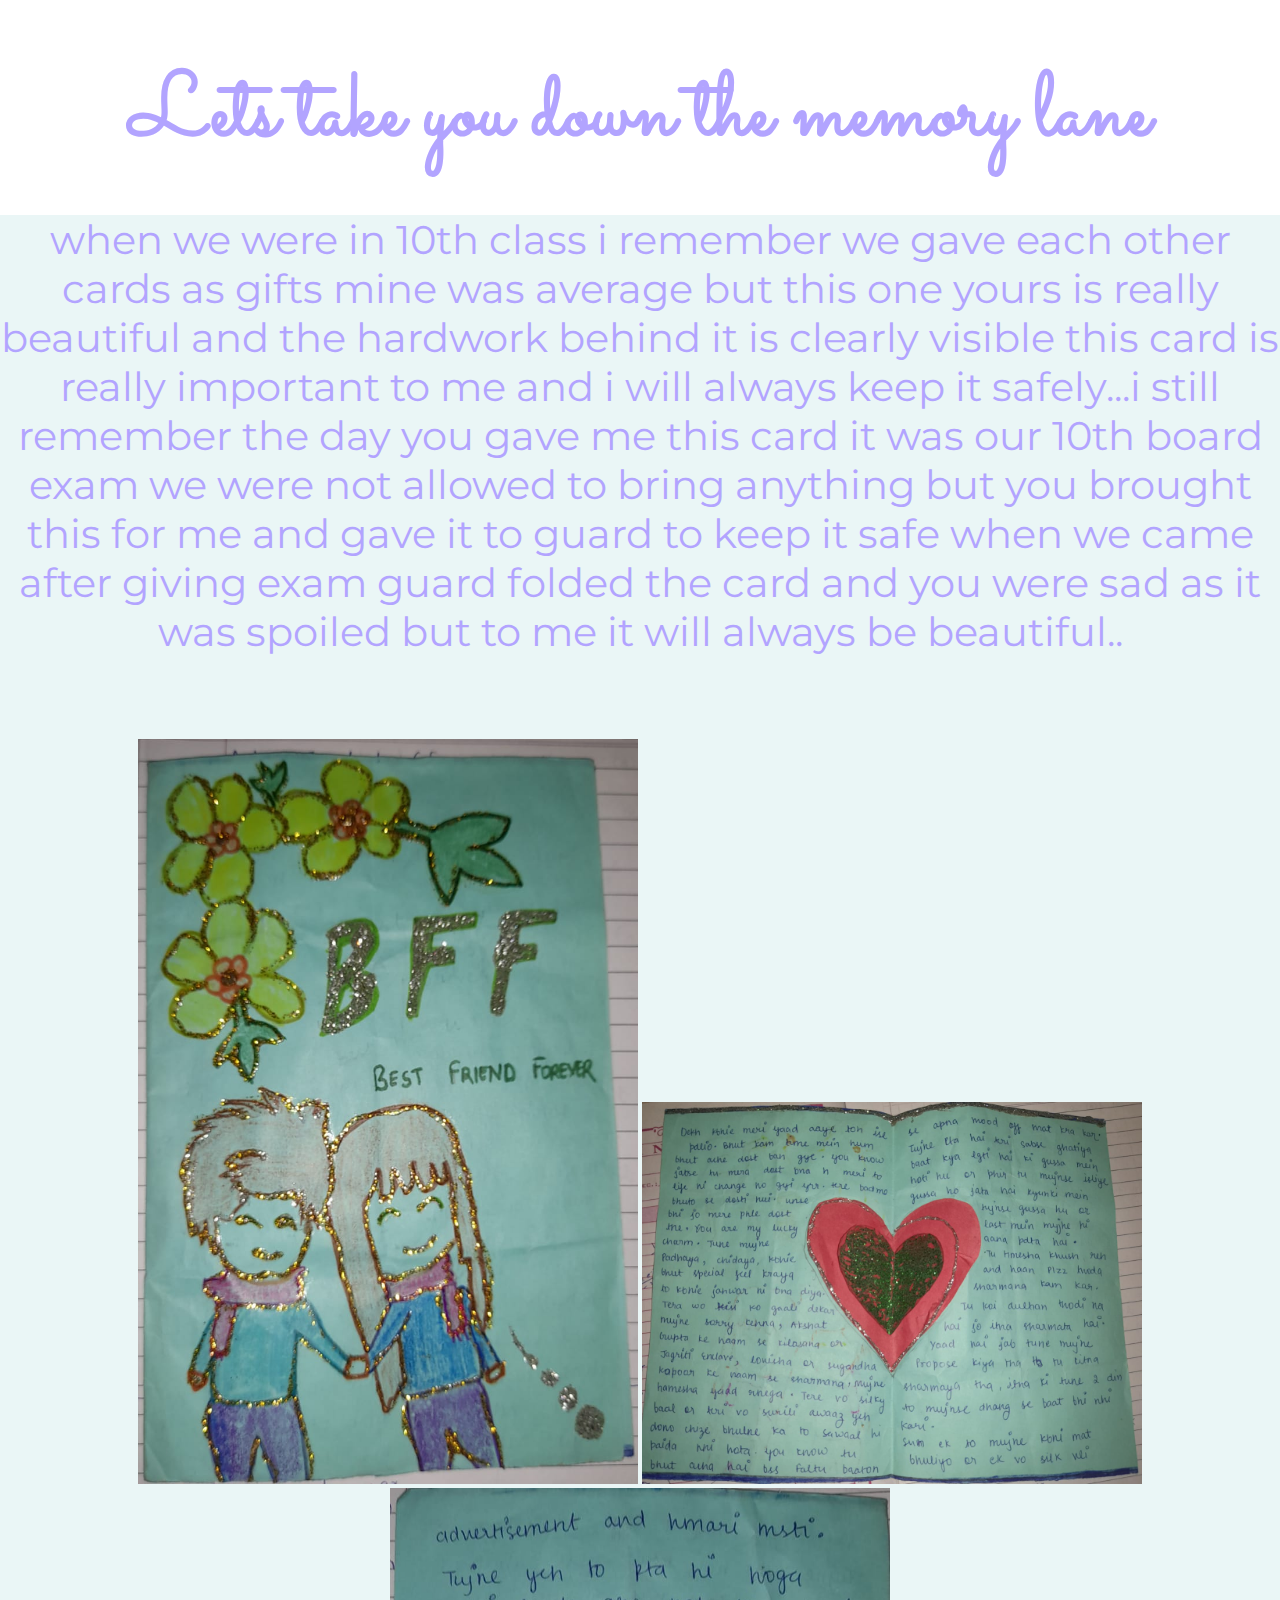
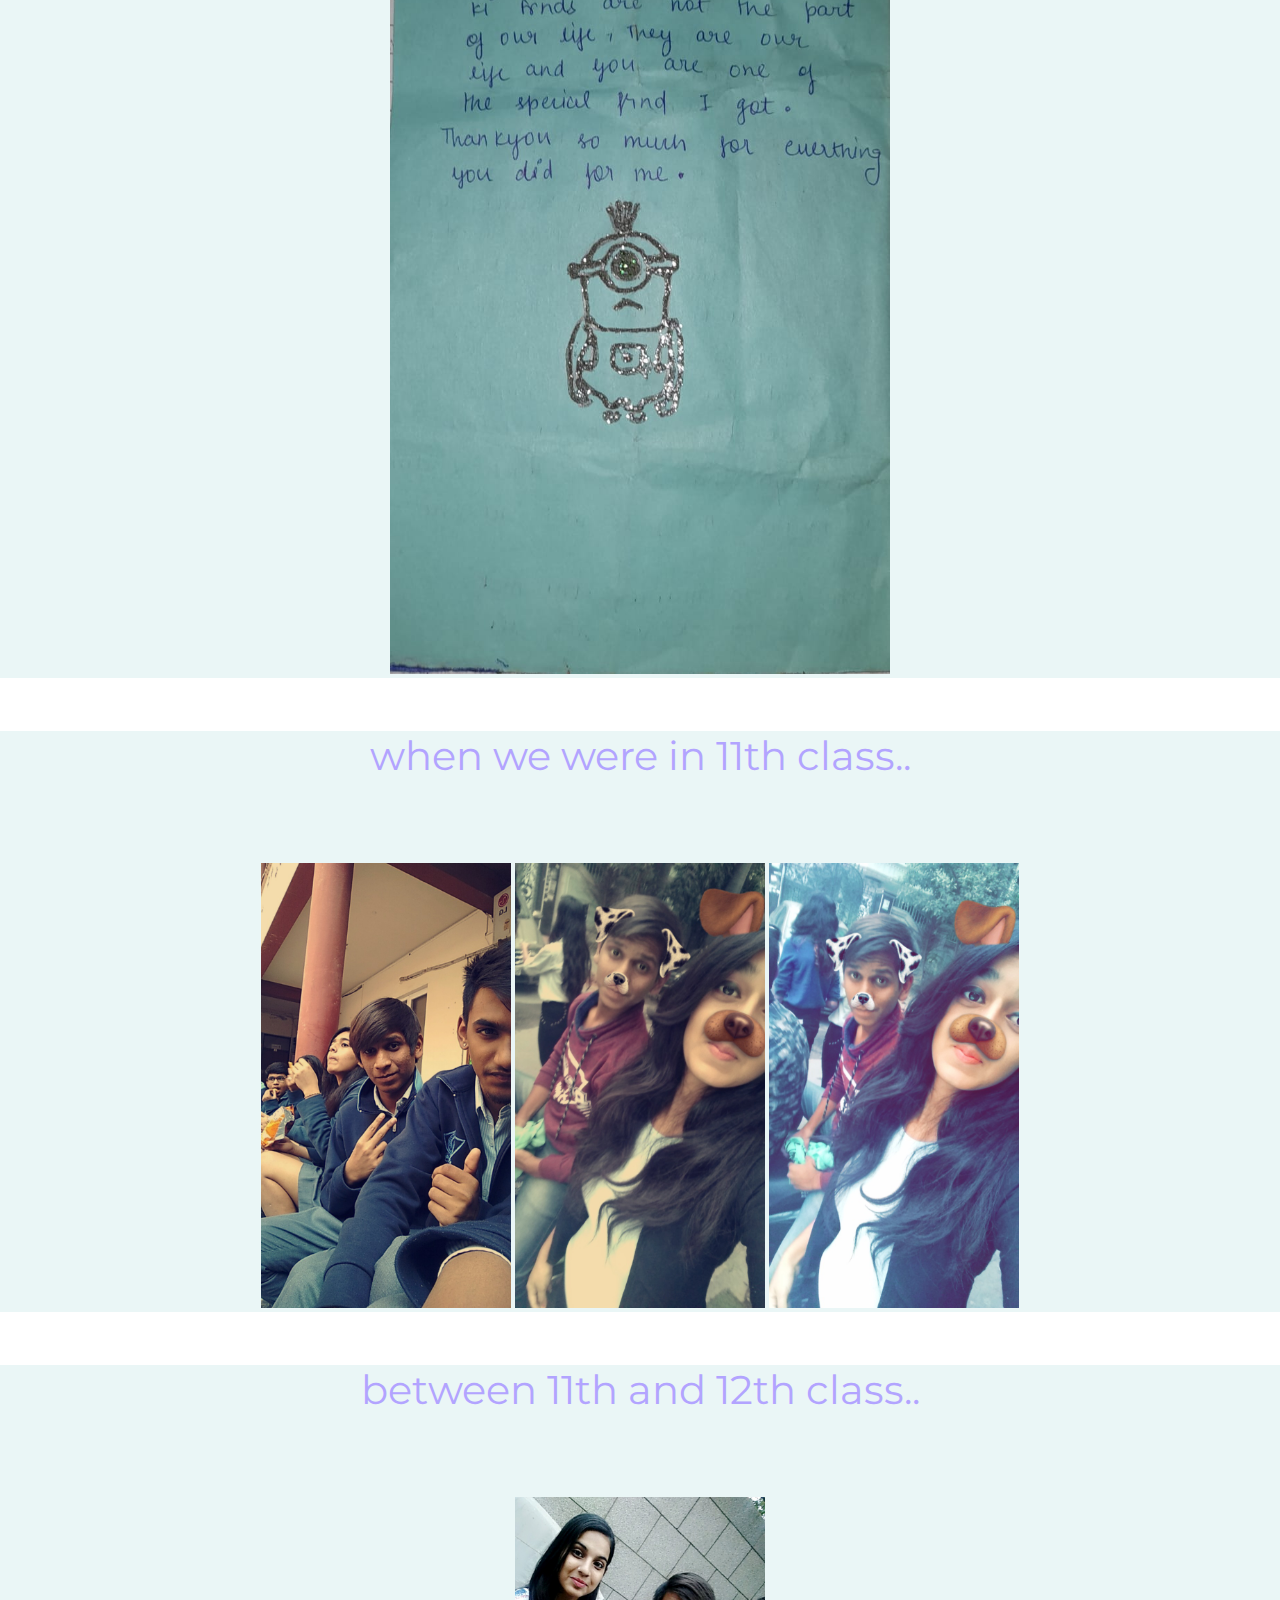
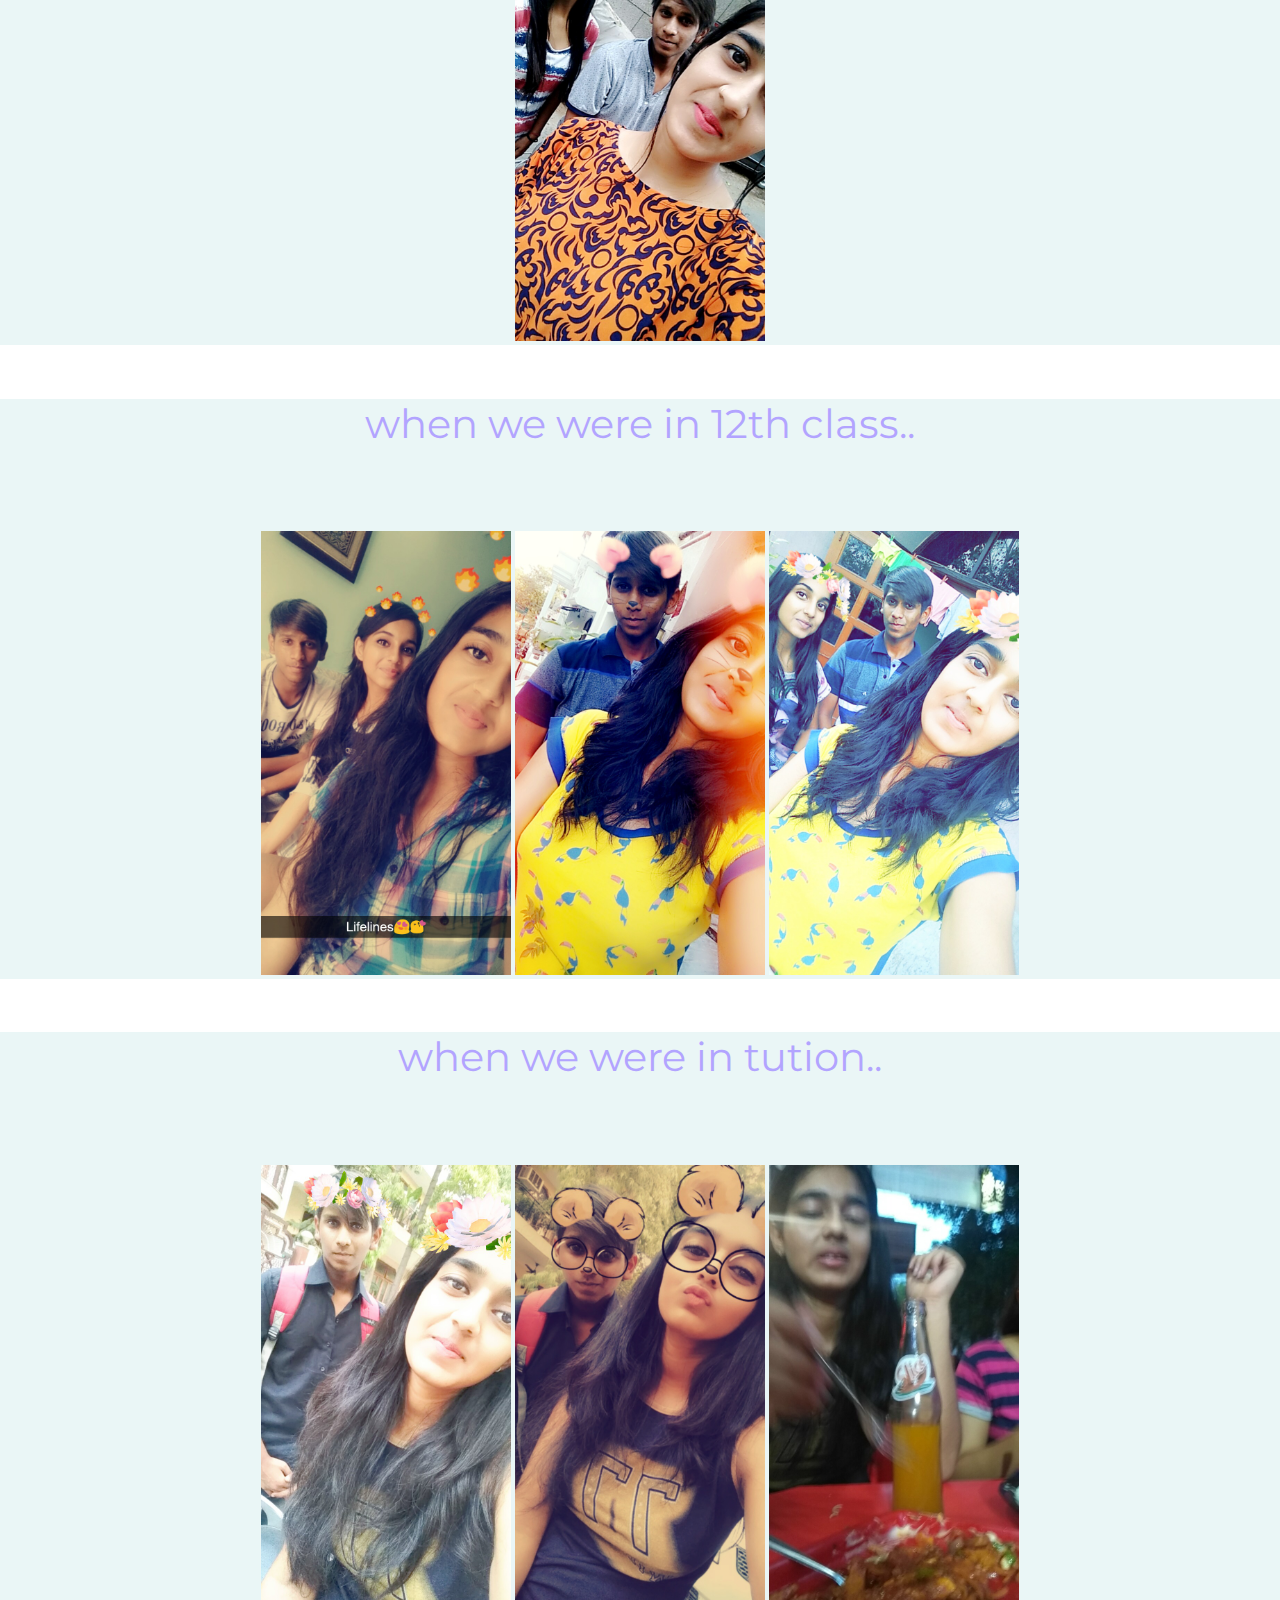
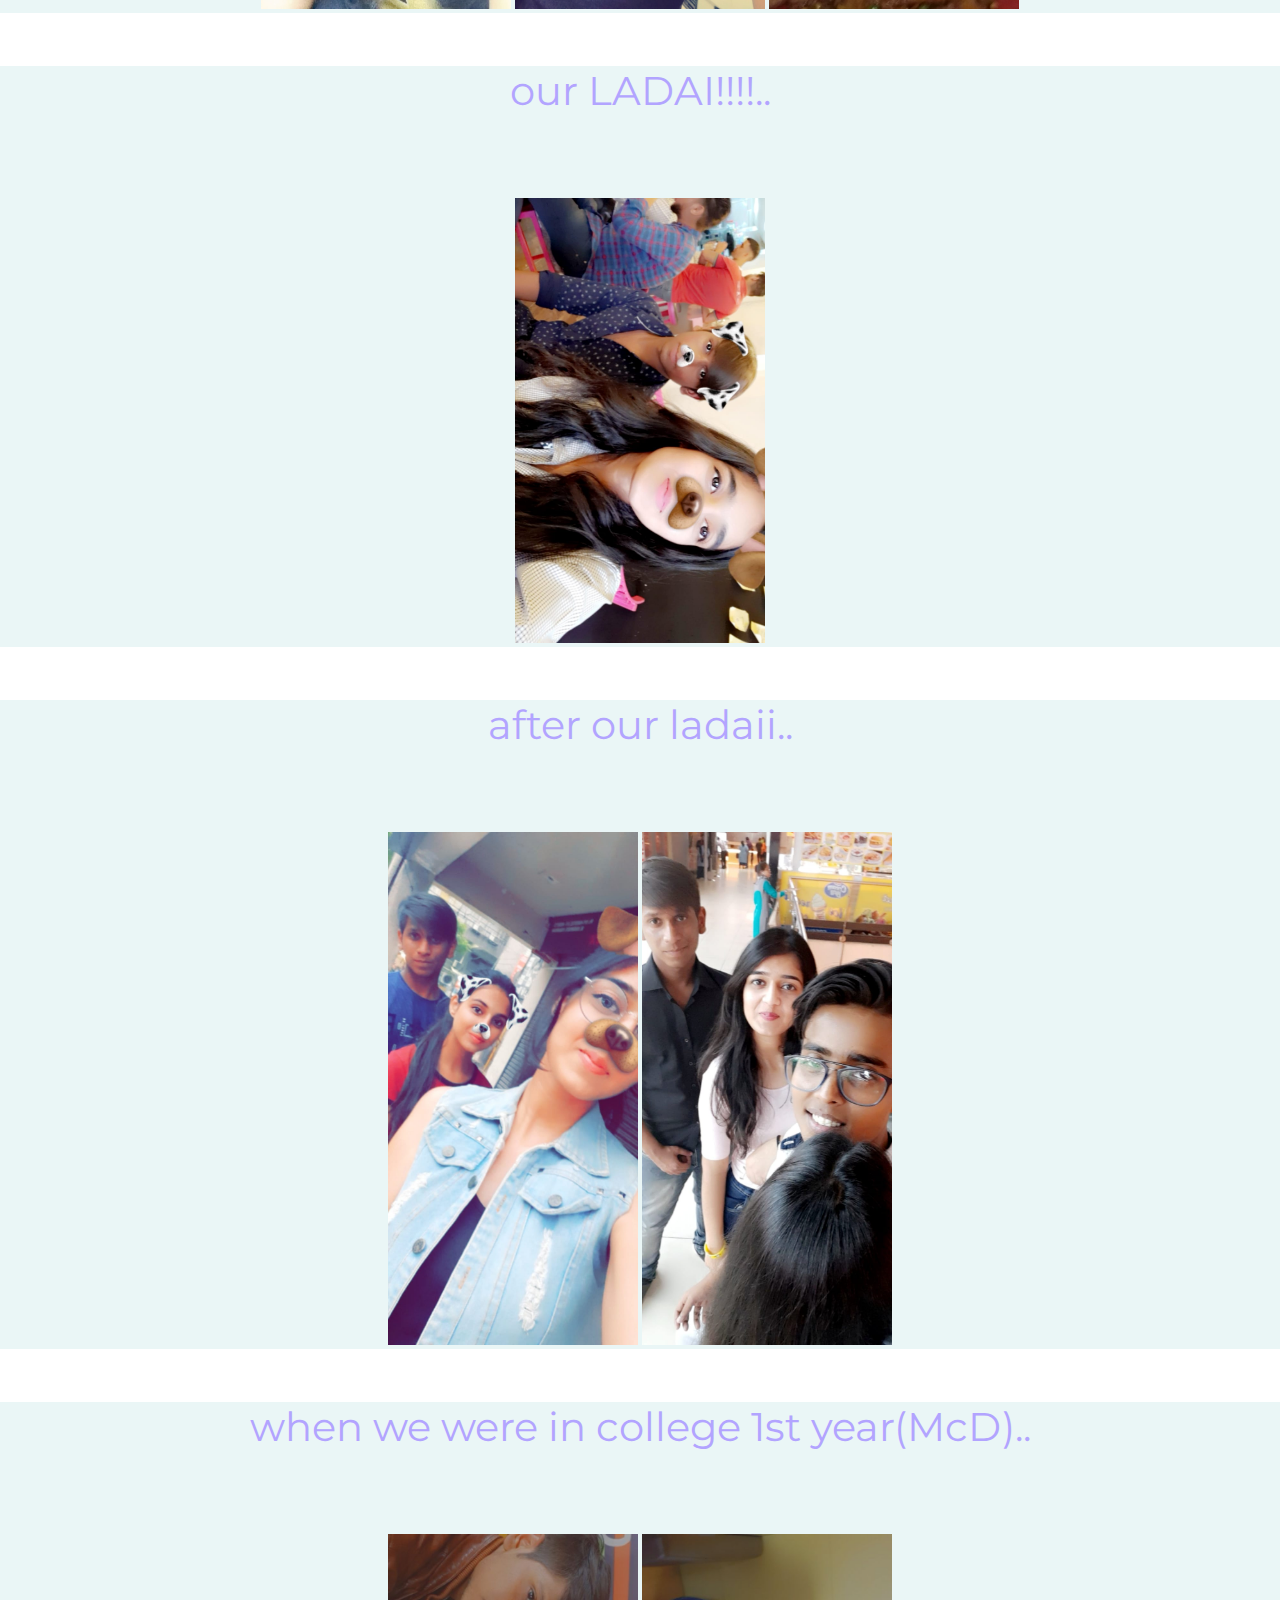
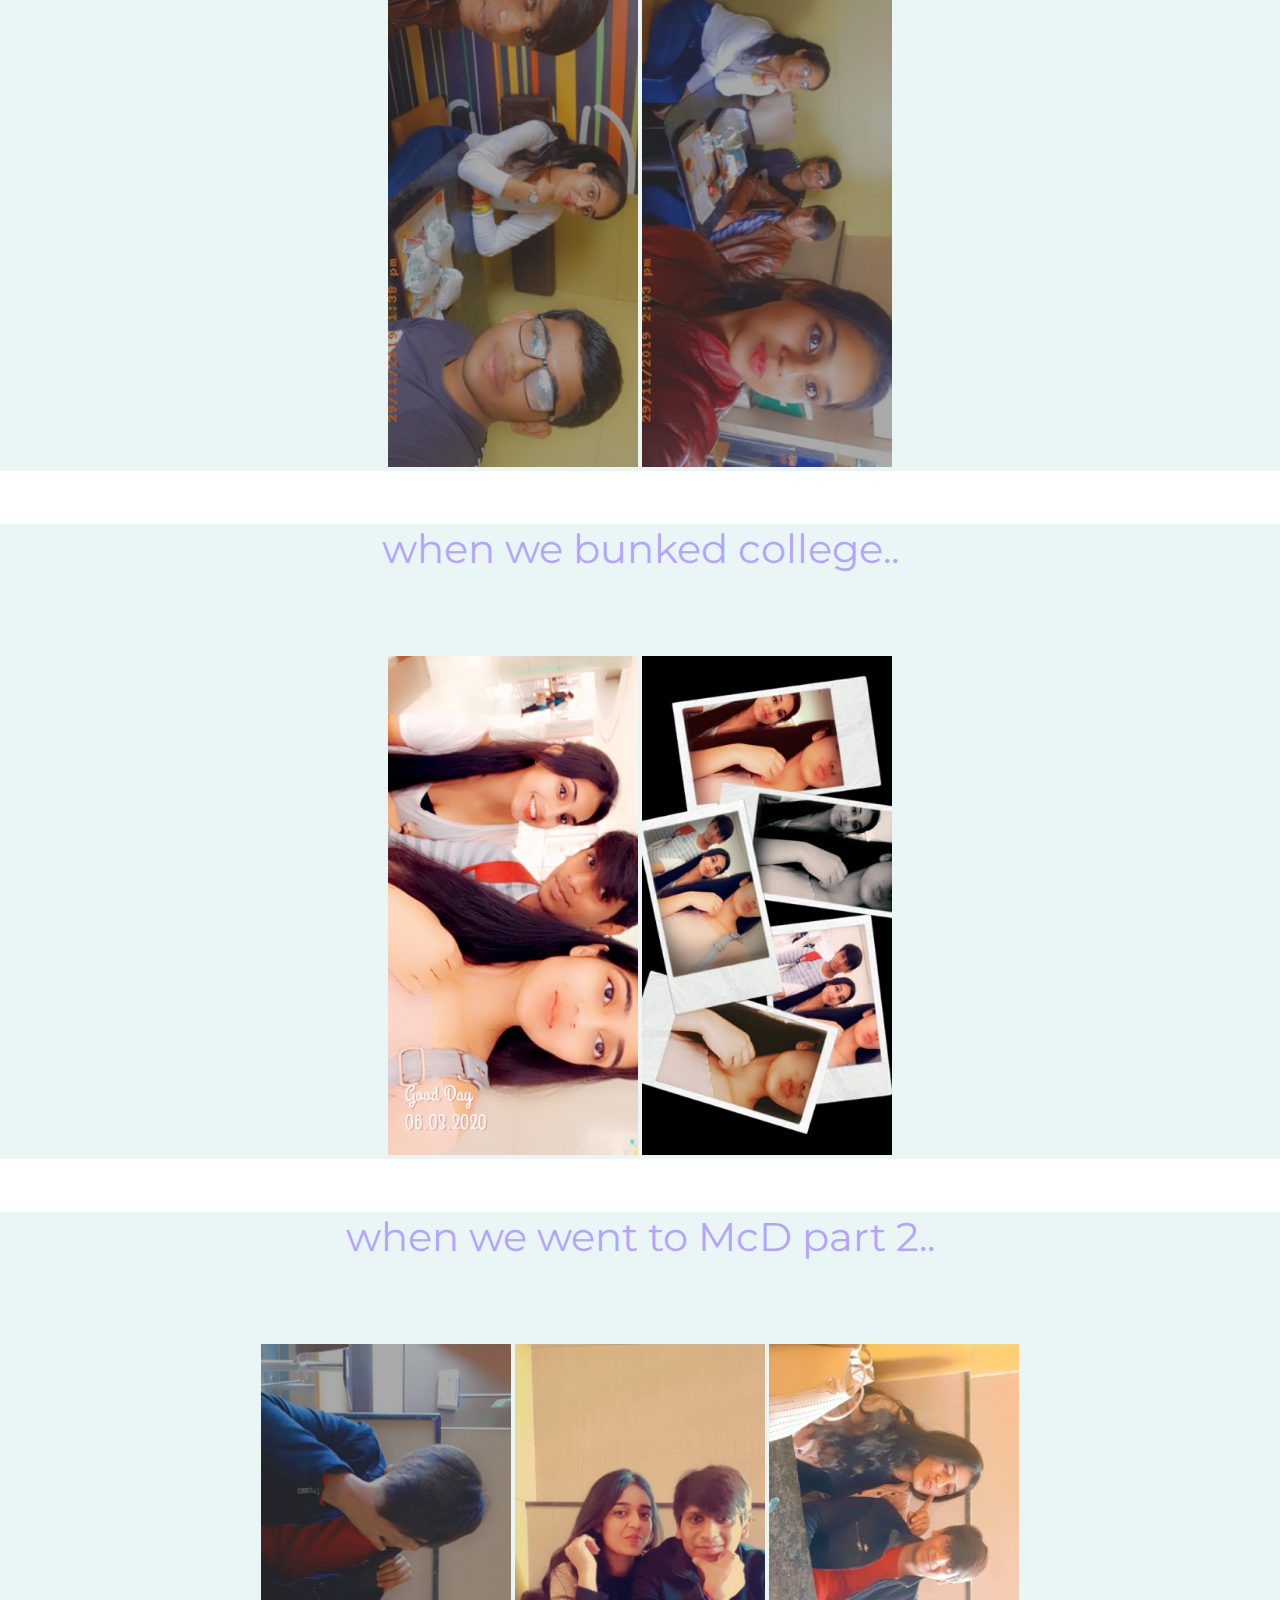
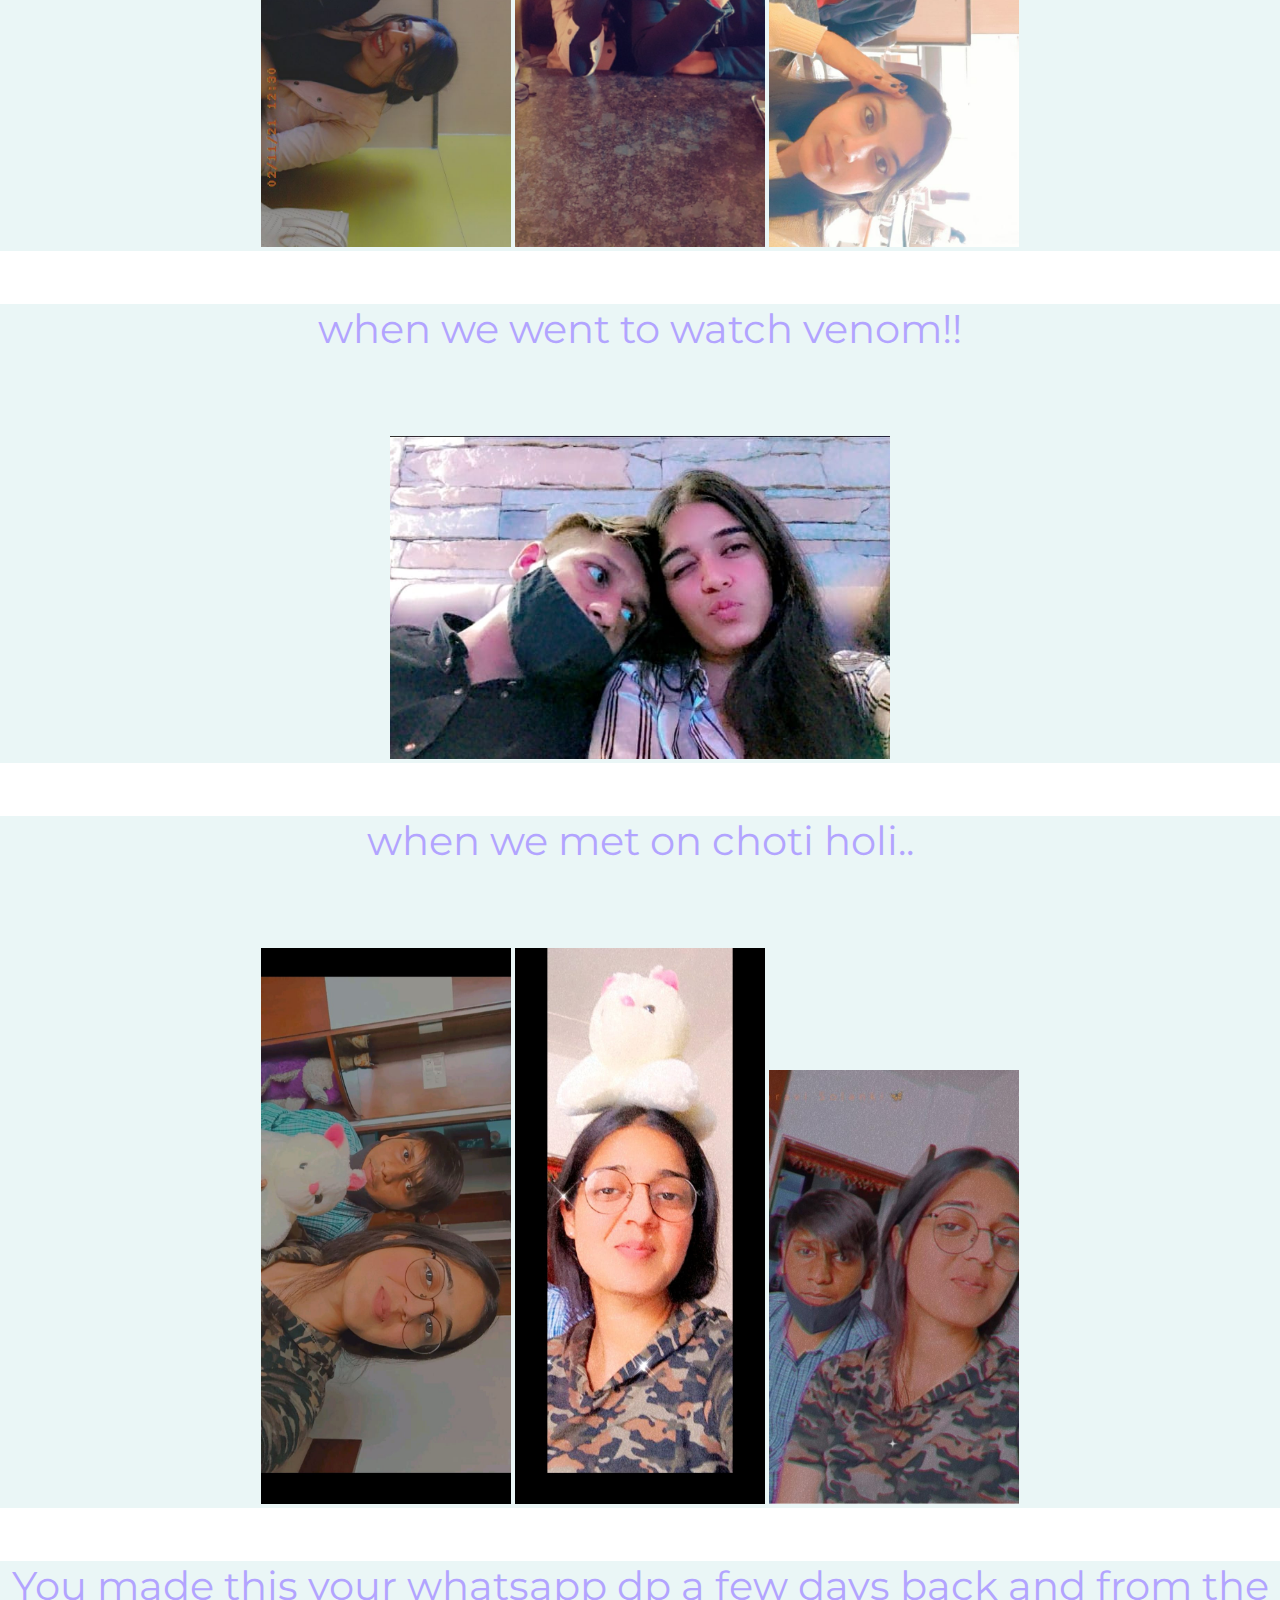
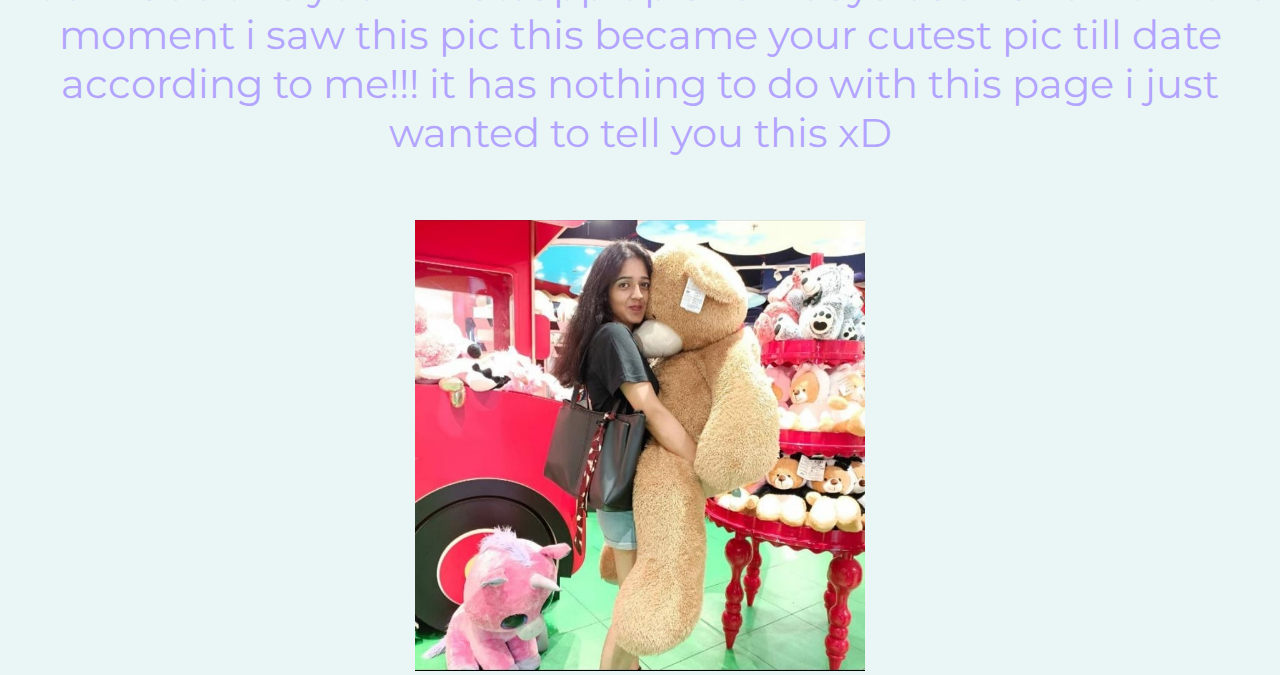
<file: memorylane.html>
<!DOCTYPE html>
<html lang="en">
    <head>
        <meta charset="utf-8">
        <title>memorylane</title>
        <link rel="stylesheet" href="css/styles.css">
        <link href="https://fonts.googleapis.com/css?family=Merriweather|Montserrat|Sacramento" rel="stylesheet">
    </head>
 <body>
    <h1>Lets take you down the memory lane</h1>
     
      <div class="page">
    <h2>when we were in 10th class i remember we gave each other cards as gifts mine was average but this one yours is really beautiful and the hardwork behind it is clearly visible this card is really important to me and i will always keep it safely...i still remember the day you gave me this card it was our 10th board exam we were not allowed to bring anything but you brought this for me and gave it to guard to keep it safe when we came after giving exam guard folded the card and you were sad as it was spoiled but to me it will always be beautiful.. </h2>
    <br>
    <br>
    <img width="500px" src="images/card1.jpeg" alt="donkey-gif">
    <img width="500px" src="images/card2.jpeg" alt="cloud">
    <img width="500px" src="images/card3.jpeg" alt="11">

    </div>

    <br>
     
     
    <div class="page">
    <h2>when we were in 11th class..</h2>
    <br>
    <br>
    <img width="250px" src="images/11th1.jpeg" alt="donkey-gif">
    <img width="250px" src="images/11th2.jpeg" alt="cloud">
    <img width="250px" src="images/11th3.jpeg" alt="11">

    </div>

    <br>

    <div class="page">
        <h2>between 11th and 12th class..</h2>
        <br>
        <br>
        <img width="250px" src="images/12th1.jpeg" alt="donkey-gif">
    
        </div>

        <br>

        <div class="page">
            <h2>when we were in 12th class..</h2>
            <br>
            <br>
            <img width="250px" src="images/12th2.jpeg" alt="donkey-gif">
            <img width="250px" src="images/12th3.jpeg" alt="cloud">
            <img width="250px" src="images/12th4.jpeg" alt="11">
        
            </div>

            <br>

            <div class="page">
                <h2>when we were in tution..</h2>
                <br>
                <br>
                <img width="250px" src="images/tu1.jpeg" alt="donkey-gif">
                <img width="250px" src="images/tu2.jpeg" alt="cloud">
                <img width="250px" src="images/tu3.jpeg" alt="11">
            
                </div>

                <br>

                <div class="page">
                    <h2>our LADAI!!!!..</h2>
                    <br>
                    <br>
                    <img width="250px" src="images/ladai.jpeg" alt="donkey-gif">
                    
                    
                
                    </div>

                    <br>

                    <div class="page">
                        <h2>after our ladaii..</h2>
                        <br>
                        <br>
                        <img width="250px" src="images/afterladai.jpeg" alt="donkey-gif">
                        <img width="250px" src="images/pacific.jpeg" alt="cloud">
                        
                    
                        </div>

                        <br>

                        <div class="page">
                            <h2>when we were in college 1st year(McD)..</h2>
                            <br>
                            <br>
                    
                            <img width="250px" src="images/mcd2.jpeg" alt="cloud">
                            <img width="250px" src="images/mcd3.jpeg" alt="11">
                        
                            </div>

                            <br>

                            <div class="page">
                                <h2>when we bunked college..</h2>
                                <br>
                                <br>
                                <img width="250px" src="images/dlf1.jpeg" alt="donkey-gif">
                                <img width="250px" src="images/dlf2.jpeg" alt="cloud">
                                
                            
                                </div>

                                <br>

                                <div class="page">
                                    <h2>when we went to McD part 2..</h2>
                                    <br>
                                    <br>
                                    <img width="250px" src="images/mcd1.jpeg" alt="donkey-gif">
                                    <img width="250px" src="images/mcd2nd.jpeg" alt="cloud">
                                    <img width="250px" src="images/mcd2nd1.jpeg" alt="11">
                                
                                    </div>

                                    <br>

                                    <div class="page">
                                        <h2>when we went to watch venom!!</h2>
                                        <br>
                                        <br>
                                        <img width="500px" src="images/mee.jpeg" alt="donkey-gif">
                                        
                                        
                                    
                                        </div>

                                        <br>

                                        <div class="page">
                                            <h2>when we met on choti holi..</h2>
                                            <br>
                                            <br>
                                            <img width="250px" src="images/holi1.jpeg" alt="donkey-gif">
                                            <img width="250px" src="images/holi2.jpeg" alt="cloud">
                                            <img width="250px" src="images/holi3.jpeg" alt="11">
                                        
                                            </div>
     
     
       <br>

                                        <div class="page">
                                            <h2>You made this your whatsapp dp a few days back and from the moment i saw this pic this became your cutest pic till date according to me!!! it has nothing to do with this page i just wanted to tell you this xD</h2>
                                            <br>
                                      
                                            <img hieght="450px" width="450px" src="images/ted.jpeg" alt="teddy">
                                            
                                            
                                        
                                            </div>



 </body>
</html>
</file>
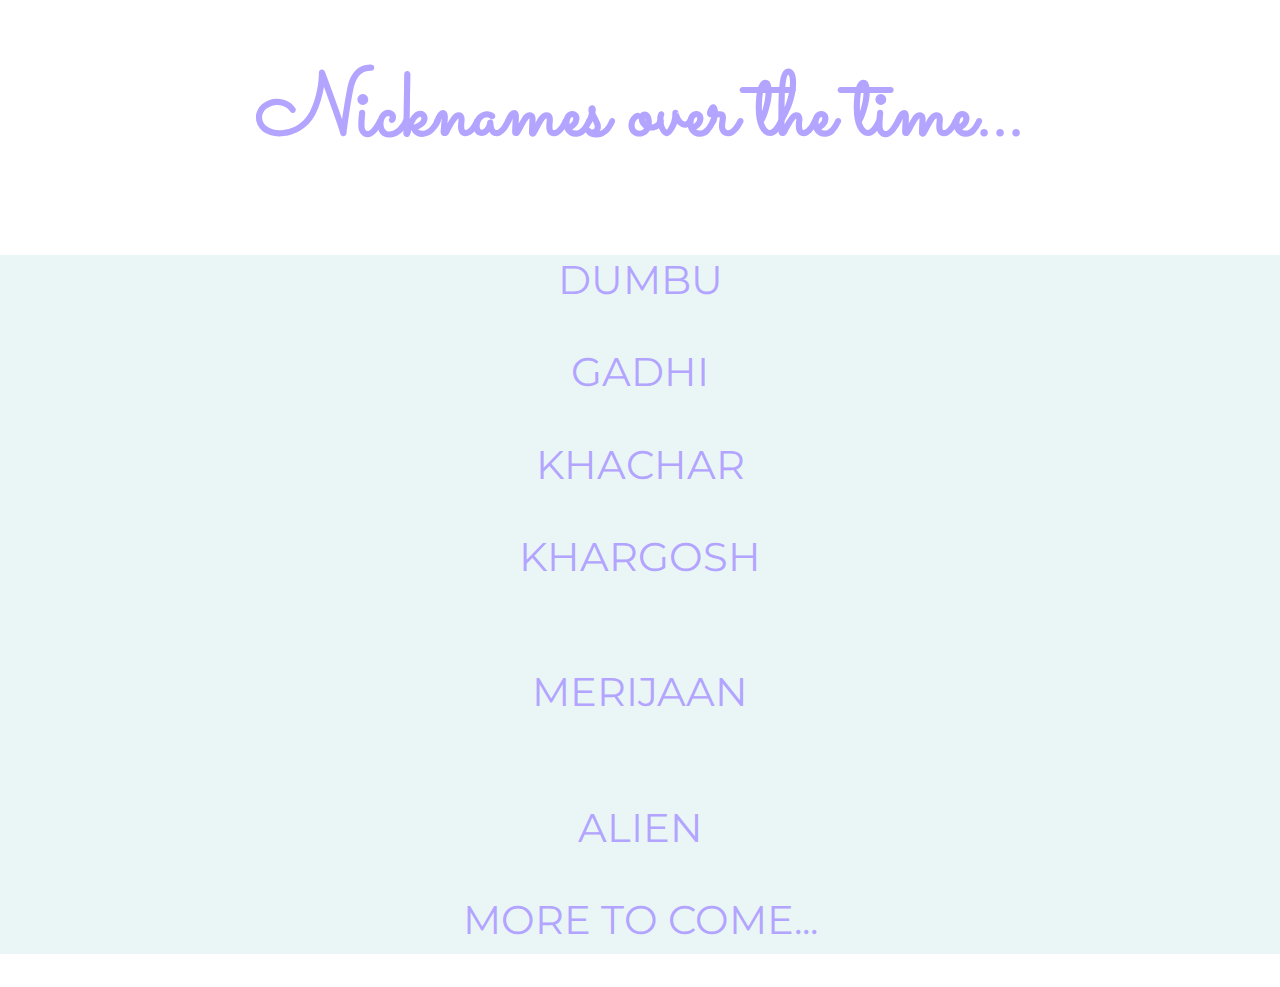
<file: nickname.html>
<!DOCTYPE html>
<html>

  <head>
    <meta charset="utf-8">
    <title>nickname</title>
    <link rel="stylesheet" href="css/styles.css">
    <link href="https://fonts.googleapis.com/css?family=Merriweather|Montserrat|Sacramento" rel="stylesheet">
  </head>

<body>
    <h1>Nicknames over the time...</h1>
    <br>
    <br>
    <div class="page">
    
        <div><h2>DUMBU</h2><div>
    
        <div><h2>GADHI</h2></div>
        
        <div><h2>KHACHAR</h2></div>
        
        <div><h2>KHARGOSH<h2></div>
        
        <div><h2>MERIJAAN<h2></div>
        
        <div><h2>ALIEN</h2></div>
        
        <div><h2>MORE TO COME...</h2></div>

    </div>
</body>
</html>
</file>
<file: css/styles.css>
body {
  color: #40514E;
  margin: 0;
  text-align: center;
  font-family: 'Merriweather', serif;
}

h1 {
  color: #B2A4FF;
  font-size: 5.625rem;
  margin: 50px auto 0 auto;
  font-family: 'Sacramento', cursive;
}

h2 {
  color: #B2A4FF;
  font-family: 'Montserrat', sans-serif;
  font-size: 2.5rem;
  font-weight: normal;
  padding-bottom: 10px;
}

h3 {
  color: #11999E;
  font-family: 'Montserrat', sans-serif;
}

p {
  line-height: 2;
}

hr {
  border: dotted #EAF6F6 6px;
  border-bottom: none;
  width: 4%;
  margin: 100px auto;
}

a{
  color: #11999E;
  font-family: 'Montserrat', sans-serif;
  margin: 10px 20px;
  text-decoration: none;
  font-size: 1.25rem;
  font-weight: bolder;
}

a:hover {
  color: black;
}

.top-container {
  background-color: #D9F8C4;
  position: relative;
  padding-top: 100px;
}

.middle-container {
  margin: 100px 0;
}

.bottom-container {
  background-color: #D9F8C4;
  padding: 50px 0 20px;
}

.skill-row {
  width: 50%;
  margin: 100px auto 100px auto;
  text-align: left;
}

.pro {
  text-decoration: underline;
}

.intro {
  width: 30%;
  margin: auto;
}

.contact-message {
  width: 40%;
  margin: 40px auto 60px;
}

.copyright {
  color: black;
  font-size: 0.75rem;
  padding: 20px 0;
}

.leh-lad{
  border-radius: 100%;
}

.top-cloud {
  position: absolute;
  right: 150px;
  top: 40px;
}

.bottom-cloud {
  position: absolute;
  left: 200px;
  bottom: 300px;
}

.code-img {
  width: 25%;
  float: left;
  margin-right: 30px;
}

.chilli-img {
  width: 25%;
  float: right;
  margin-left: 30px;
}

.page{
  background-color: #EAF6F6;
}

.btn {
  background: #11cdd4;
  background-image: -webkit-linear-gradient(top, #11cdd4, #11999e);
  background-image: -moz-linear-gradient(top, #11cdd4, #11999e);
  background-image: -ms-linear-gradient(top, #11cdd4, #11999e);
  background-image: -o-linear-gradient(top, #11cdd4, #11999e);
  background-image: linear-gradient(to bottom, #11cdd4, #11999e);
  -webkit-border-radius: 8;
  -moz-border-radius: 8;
  border-radius: 8px;
  font-family: 'Montserrat', sans-serif;
  color: #ffffff;
  font-size: 20px;
  padding: 10px 20px 10px 20px;
  text-decoration: none;
}

.btn:hover {
  background: #30e3cb;
  background-image: -webkit-linear-gradient(top, #30e3cb, #2bc4ad);
  background-image: -moz-linear-gradient(top, #30e3cb, #2bc4ad);
  background-image: -ms-linear-gradient(top, #30e3cb, #2bc4ad);
  background-image: -o-linear-gradient(top, #30e3cb, #2bc4ad);
  background-image: linear-gradient(to bottom, #30e3cb, #2bc4ad);
  text-decoration: none;
}
</file>
